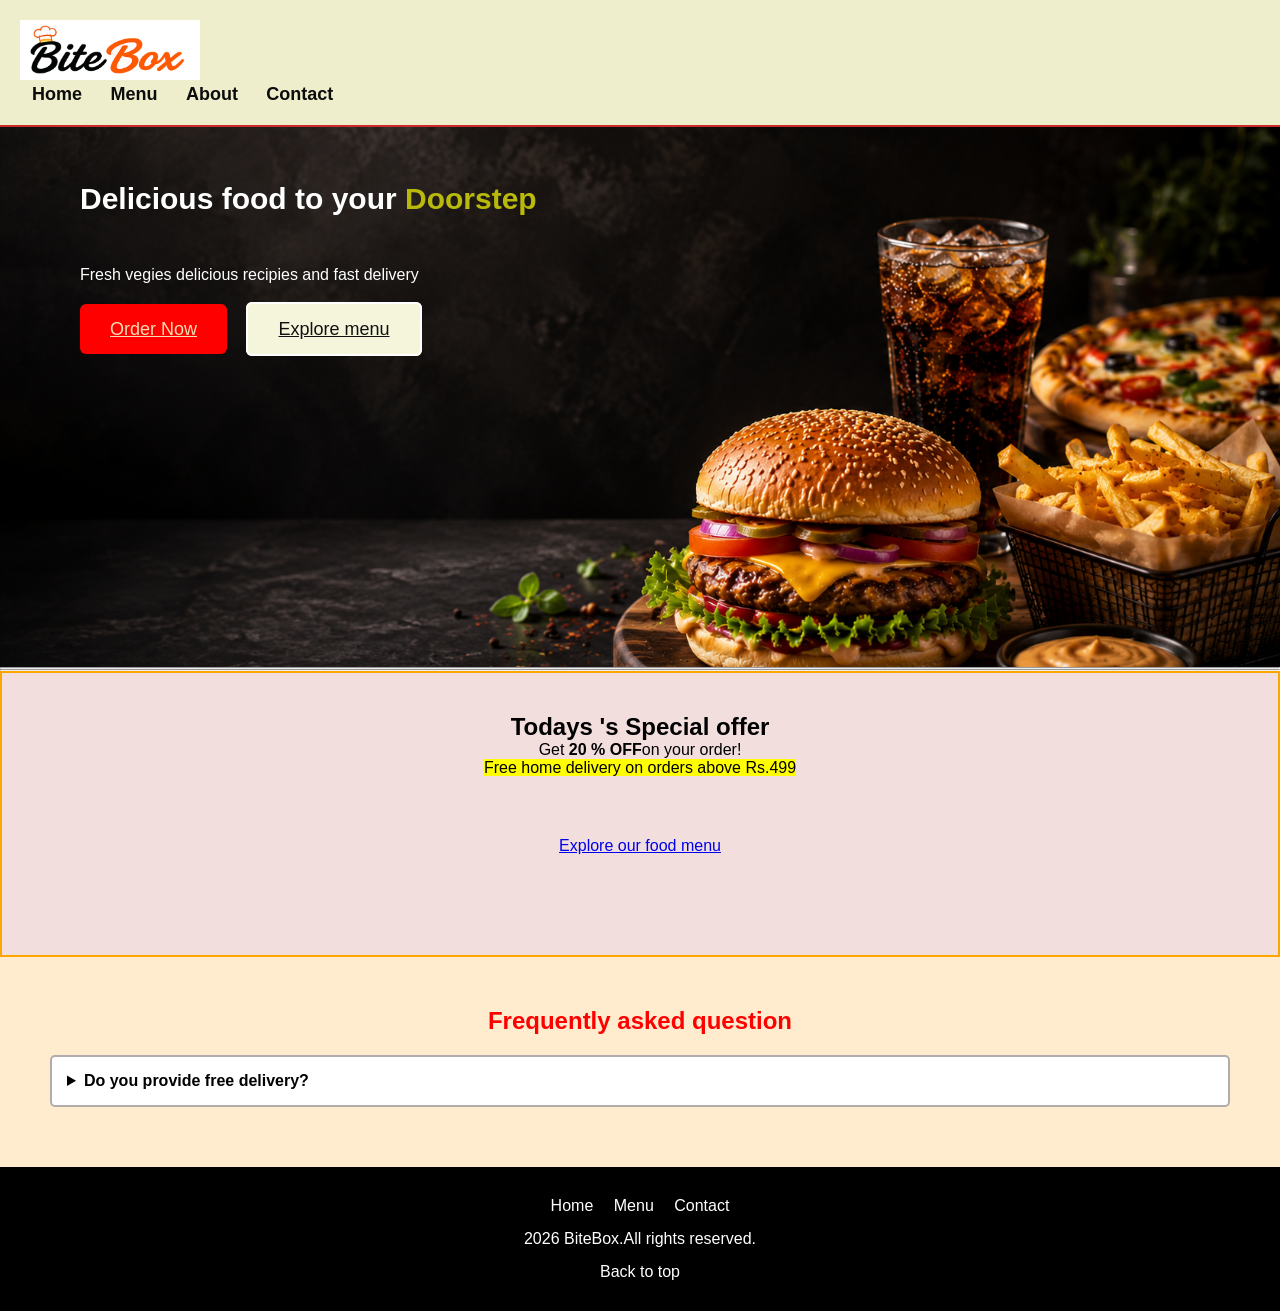
<file: index.html>
<!DOCTYPE html>
<html>
    <head>
        <title>BiteBox</title>
        <link rel="stylesheet" href="css/style.css">
    </head>
    <body>
        <header id="header">
            <img src="assets/images/logo.png" alt="BiteBox logo" width="180">
            <nav>
            <a href="#home">Home</a>
            <a href="#specialities">Menu</a>
            <a href="#about">About</a>
            <a href="#contact">Contact</a>

            </nav>
            
        </header>

        <section  id="hero-home">
          <h1>Delicious food to your <span>Doorstep</span></h1>
          <p>Fresh vegies delicious recipies and fast delivery</p>
          <div class="hero-buttons">
            <a href="menu.html" id="order-btn">Order Now</a>
            <a href="menu.html" id="menu-btn">Explore menu</a>
          </div>
        </section>
        <main>
        
          <hr>
      <!-- <section id="home">
          
        <h1><u><mark>BiteBox</mark></h1>
        <h2>Welcome to BiteBox</h2>
        <p>
             Welcome to <b>BiteBox</b>!

            We provide <strong>fresh food</strong> everyday. <br>
             <i>Enjoy our delicious meals</i> 
             <hr>
        </p>
      <h3>Available food items</h3>

      </section>   -->

      <hr>

      <!-- <section id="about">
        <h2>About bitebox</h2>
        <p>
            BiteBox is your favourite food delivery website.
        
            We serve delicious food at your doorstep
           <br>
           Order today and enjoy your meal!
            
        </p>
               
      </section> -->


         <section id="offers">
        <h2>Todays 's Special offer</h2>
        <p>Get <strong>20 % OFF</strong>on your order!</p>
        <p><mark>Free home delivery on orders above Rs.499</mark></p>
        <a href="#specialities">Explore our food menu</a>

      </section>


      <!-- <section id="specialities">
        <ul type="circle">
            <li>Pizza</li>
            <li>Pasta</li>
            <li>Burger</li>
        </ul>
        <h3>FOOD GALLERY</h3>
        <h4>Cheese Pizza</h4>
        <img src="assets/images/img.png" alt="Cheese pizza" width="200">
        <br>
        <h4>Veg Burger</h4>
        <img src="assets/images/burger.avif" alt="burger" width="200">
        <br>
        <h4>White sauce Pasta</h4>
        <img src="assets/images/pasta.avif" alt="Cheese pasta" width="200">
        <br>
         <h3>How to order</h3>
        <ol type="a" >
           
            <li>Select your fav food </li>
            <li>Add to cart</li>
            <li>Enter delivery address</li>
            <li>Place Order</li>
        </ol>
        <hr>

      </section> -->


       <section id="faq">
        <h2>Frequently asked question</h2>
        <details>
            <summary>Do you provide free delivery?</summary>
            <p>Yes on order above 499</p>
        </details>
      </section>


      <!-- 
      
      

   
      <hr>
      <aside id="customer-notice">
        <h2>Customer notice</h2>
        <p>Delivery services are available from <span>10:00 AM to 11:00 PM.</span></p>
      </aside>
      <hr>
     

      <section id="contact">
 <h2>Contact us</h2>
        <p>Email : bitebox@example.com</p>
       
        <p>
        Location: Mumbai,Maharashtra
        </p>
      </section>
       
       <hr>
       <section id="opening-hour">
         <p>
        <mark>Free delivery is Available from</mark>
       </p>
       <h2>Opening hours</h2>
       <p>
        Monday-Sunday
        <br>
        10:00 AM to 11:00 PM

       </p>

       </section> -->
      
       </main>
       <footer>
        <p>
            <a href="#home">Home</a>
            <a href="#specialities">Menu</a>
            <a href="#contact">Contact</a>
        </p>
        <p>
            2026 BiteBox.All rights reserved.
        </p>
        <a href="#header">Back to top</a>
       </footer>
    </body>
</html>
</file>
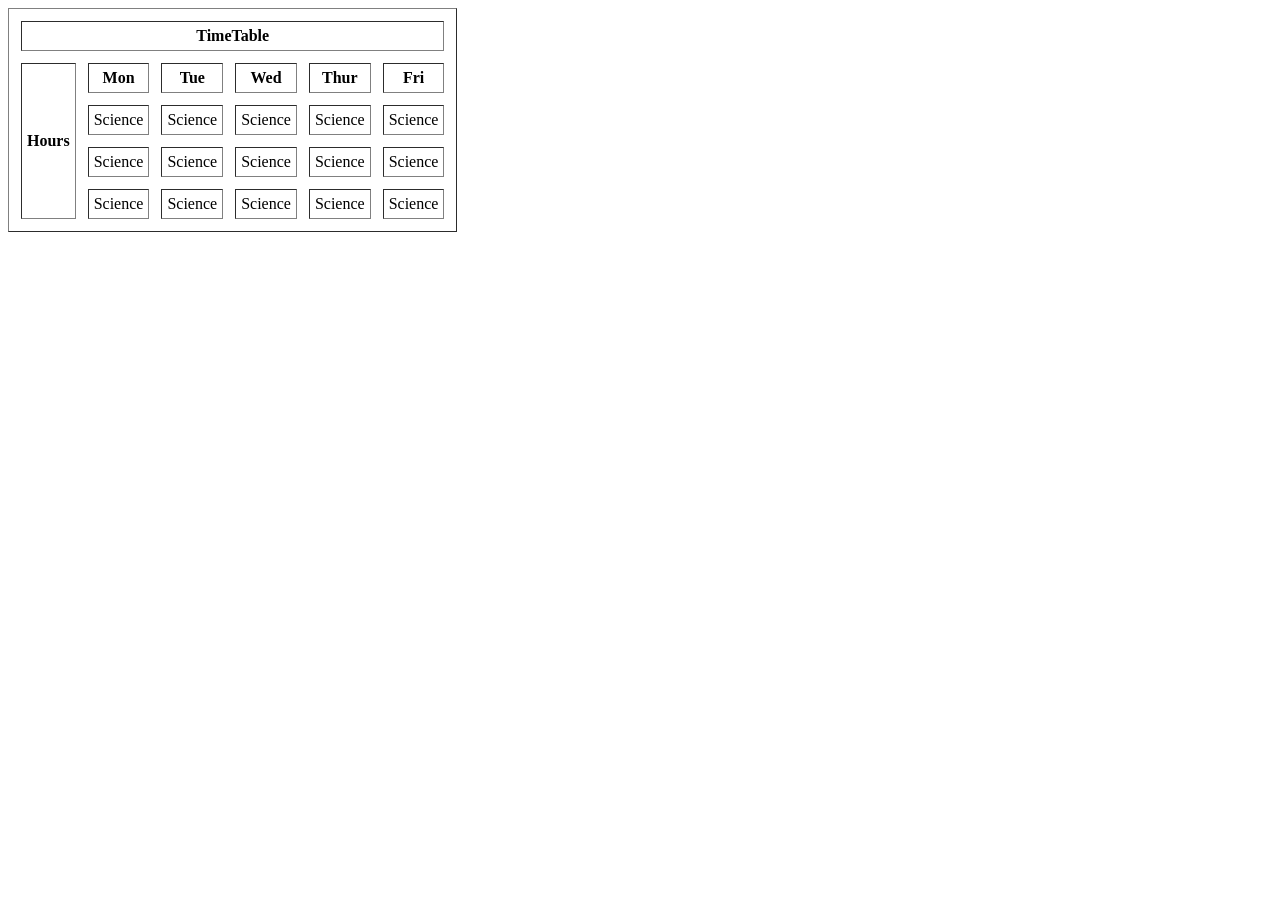
<file: a.html>
<!DOCTYPE html>
<html lang="en">
<head>
    <meta charset="UTF-8">
    <meta name="viewport" content="width=device-width, initial-scale=1.0">
    <title>Document</title>
</head>
<body>

    <table border="1" cellspacing="12px" cellpadding="5">
        <tr>
            <th colspan="6">TimeTable</th>
        </tr>

        <tr>
            <th rowspan="6">Hours</th>
            <th>Mon</th>
            <th>Tue</th>
            <th>Wed</th>
            <th>Thur</th>
            <th>Fri</th>
        </tr>

        <tr>
            <td>Science</td>
            <td>Science</td>
            <td>Science</td>
            <td>Science</td>
            <td>Science</td>
        </tr>

         <tr>
            <td>Science</td>
            <td>Science</td>
            <td>Science</td>
            <td>Science</td>
            <td>Science</td>
        </tr>

         <tr>
            <td>Science</td>
            <td>Science</td>
            <td>Science</td>
            <td>Science</td>
            <td>Science</td>
        </tr>
    </table>
    
</body>
</html>
</file>
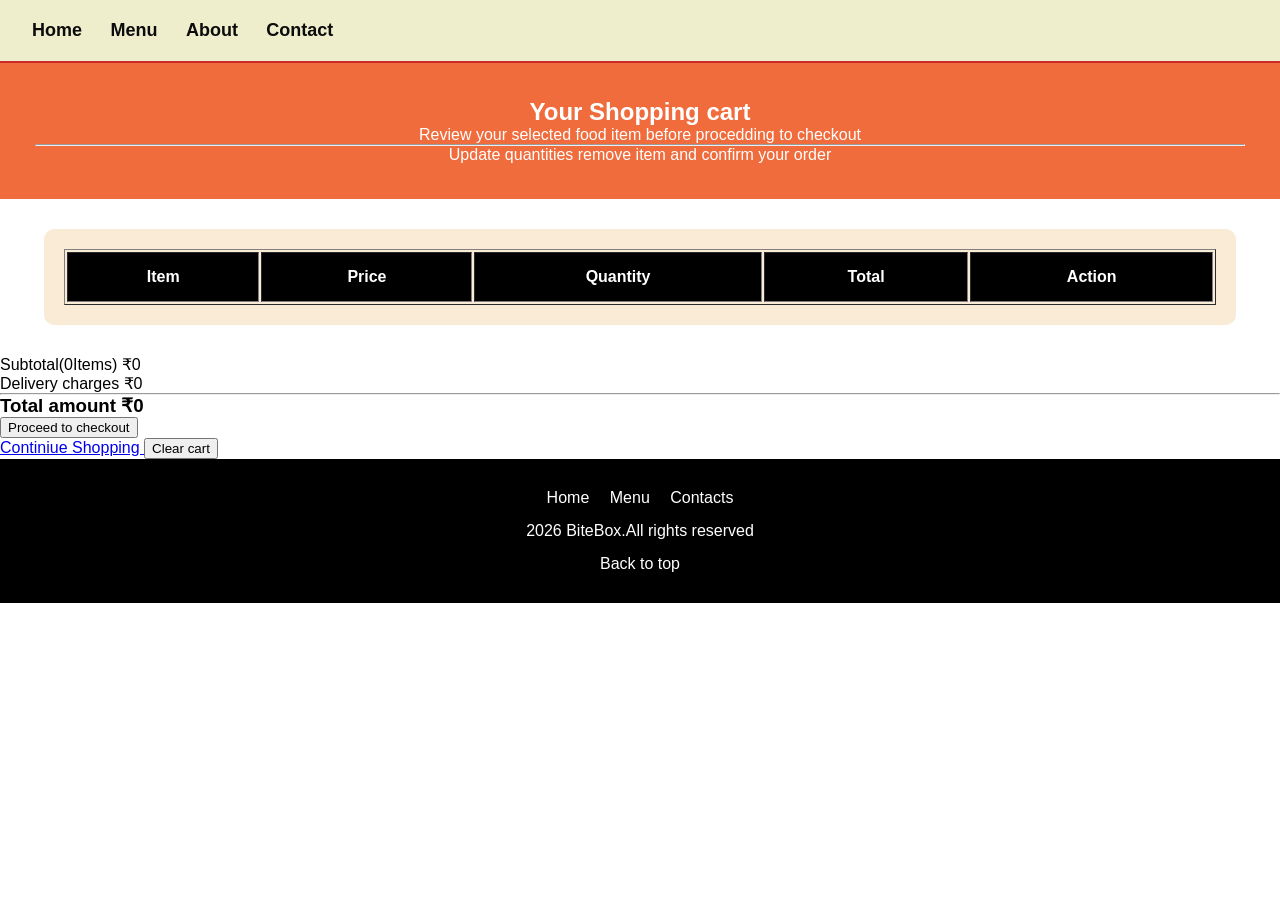
<file: cart.html>
<!DOCTYPE html>
<html lang="en">
<head>
    <meta charset="UTF-8">
    <meta name="viewport" content="width=device-width, initial-scale=1.0">
    <title>Document</title>
          <link rel="stylesheet" href="css/style.css">

</head>
<body>
     <header id="header">
           
            <nav>
            <a href="#home">Home</a>
            <a href="#specialities">Menu</a>
            <a href="#about">About</a>
            <a href="#contact">Contact</a>

            </nav>
            
        </header>
          <section id="cart-hero">
        <h2>Your Shopping cart</h2>
        <p>Review your selected food item before procedding to checkout</p>
        <hr>
        <p>
            Update quantities remove item and confirm your order
        </p>

    </section>
    <section id="cart-details">
        <table border="1" id="shopping-cart">
            <thead>
                <tr>
                    <th>Item</th>
                    <th>Price</th>
                    <th>Quantity</th>
                    <th>Total</th>
                    <th>Action</th>

                </tr>
            </thead>
         <tbody id="cart-items">

         </tbody>
        </table>

    </section>
    <section id="order-summary">
        <p> 
            <span>Subtotal(<span id="item-count">0</span>Items)</span> 
            <span id="subtotal-amount">Rs. 0.00</span>
        </p>
        <p>
            <span>Delivery charges</span> 
            <span id="delivery-amount">Rs. 0.00</span>
        </p>
       
        <hr>
        <h3>
            <span>Total amount </span>
            <span id="total-amount">Rs. 0.00</span>
        </h3>
        <button>Proceed to checkout </button>
        <p></p>

    </section>
    <section id="cart-action">
        <a href="menu.html">
            
            Continiue Shopping
        </a>
        <button type="button" id="clear-cart">
        Clear cart</button>

    </section>
     <footer>
        <p>
            <a href="#home">Home</a>
            <a href="#specialities">Menu</a>
            <a href="#contact">Contacts</a>
        </p>
        <p>
            2026 BiteBox.All rights reserved
        </p>
        <a href="#header">Back to top</a>
    </footer>
              <script src="js/script.js"></script>

</body>
</html>
</file>
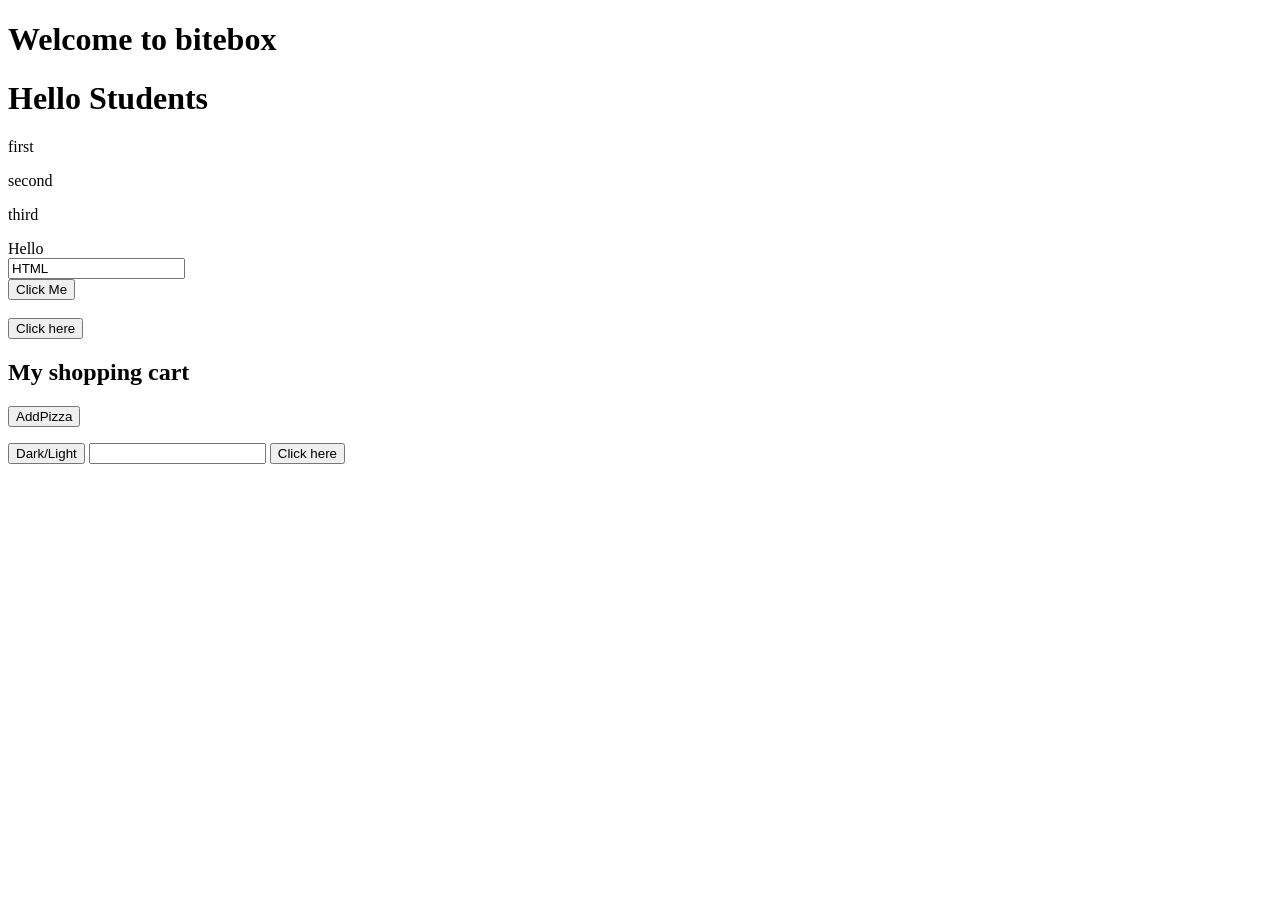
<file: dom.html>
<!DOCTYPE html>
<html lang="en">
<head>
    <meta charset="UTF-8">
    <meta name="viewport" content="width=device-width, initial-scale=1.0">
    <title>Document</title>
</head>
<body>
    <h1 id="heading">Welcome to bitebox</h1>

    <h1 id="title">Hello Students</h1>

    <p class="message">first</p>
    <p class="message">second</p>
    <p class="message">third</p>

    <div id="box">Hello</div>

    <input type="text" id="username" value="HTML">

    <br>
    <button onclick="showMessage()" >Click Me</button>

    <br>
    <br>

    <button id="mybutton">Click here</button>
    <h2>My shopping cart </h2>

   <button onclick="addFood()">AddPizza</button>
   <p id="cart"></p>

   <script>
  function addFood() {

    localStorage.setItem("food", "Pizza");

    displayFood();
}


function displayFood() {

    let savedFood = localStorage.getItem("food");

    document.getElementById("cart").textContent = savedFood;
}


// Automatically display saved food when page loads
displayFood();
   </script>


<button onclick="changeMode()">Dark/Light</button>

<style>
    body{
        background-color: white;
        color: black;
    }

    .dark{
        background-color: black;
        color: white;
    }
</style>
    <input type="text" id="myinput" >
    <button onclick="getValue()">Click here</button>
    <P id="mypg"></P>

    <script src="js/script1.js"></script>
</body>
</html>
</file>
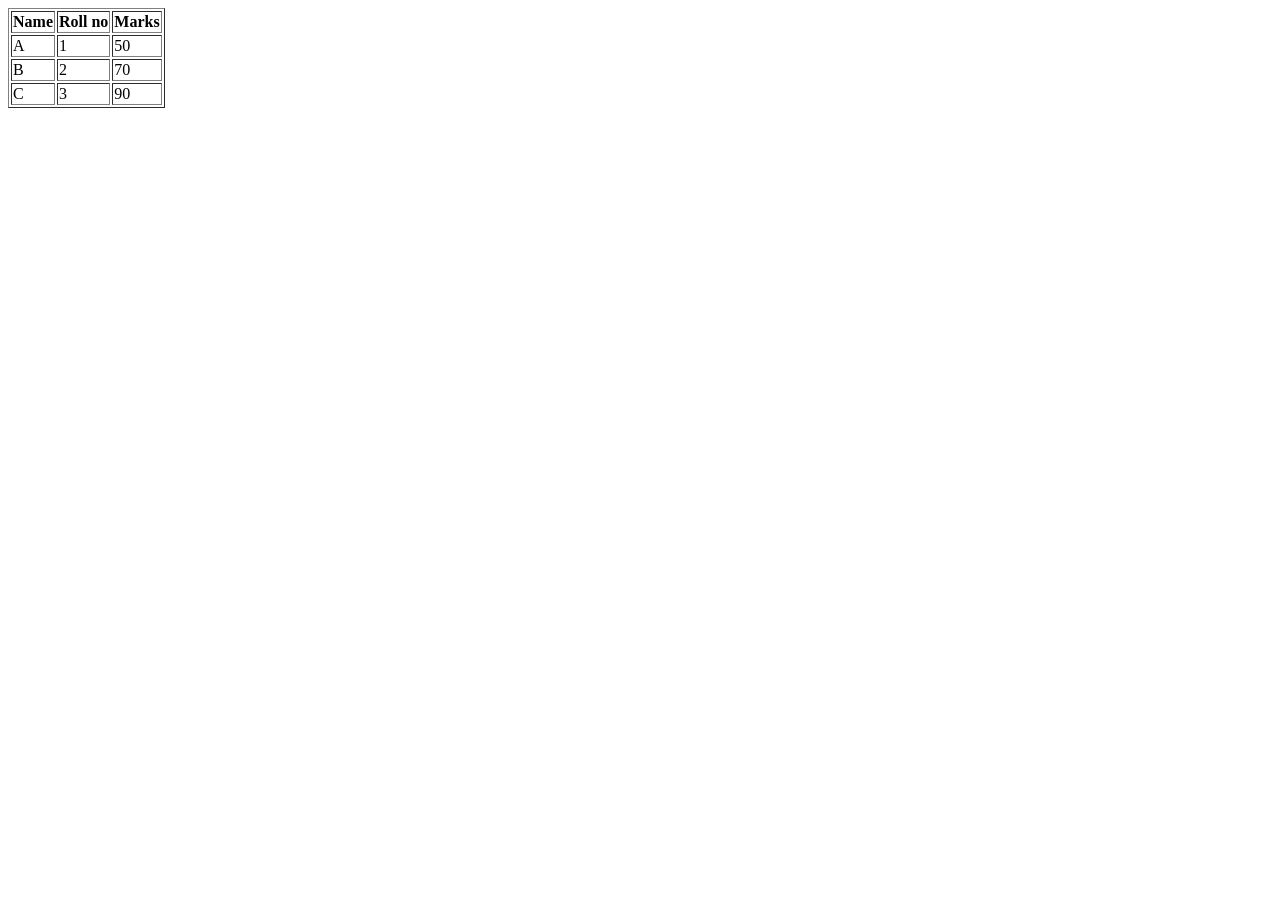
<file: file1.html>
<!DOCTYPE html>
<html lang="en">
<head>
    <meta charset="UTF-8">
    <meta name="viewport" content="width=device-width, initial-scale=1.0">
    <title>Document</title>
</head>
<body>
   <table  border="1">

    <tr>
        <th>Name</th>
        <th>Roll no</th>
        <th>Marks</th>
    </tr>
    <tr>
        <td >A</td>
        <td>1</td>
        <td>50</td>
    </tr>
     <tr>
        <td>B</td>
        <td>2</td>
        <td>70</td>
    </tr>
     <tr>
        <td>C</td>
        <td>3</td>
        <td>90</td>
    </tr>
   </table>

    
</body>
</html>
</file>
<file: css/style.css>
*{
    margin: 0;
    font-family:Arial, Helvetica, sans-serif;

}
header
{
    background-color: rgb(238, 238, 205);
    padding: 20px;
    border-bottom:2px solid rgb(205, 43, 43);
}
nav a{
    text-decoration: none;
    color: rgb(12, 12, 12);
    font-size: 18px;
    font-weight:600;
    margin: 0 12px;
}
nav a:hover{
    color: rgb(0, 76, 255);
    text-decoration: underline;
}

#hero-home{
    background-image: url("/assets/images/banner.png");
    background-position: center;
    background-size: cover;
    height: 430px;
    padding: 55px 80px;

}
#hero-home h1{
    color: white;
    font-family: 'Franklin Gothic Medium', 'Arial Narrow', Arial, sans-serif;
    font-size: 30px;
    font-weight: 800;
    width: 650px;
    margin-bottom: 50px;

}
#hero-home h1 span{
    color: rgb(185, 185, 11);
}
#hero-home p{
    color: white;
    width: 420px;
    margin-bottom: 35px;
}

.hero-buttons a{
    width: 150px;
    padding: 15px 30px;
    text-align: center;
    font-size: 18px;
    font-weight: 500;
    border-radius: 6px; 
}
#order-btn {
    background-color: red;
    color: wheat;
    margin-right: 15px;
}
#menu-btn{

   color: rgb(18, 17, 17);
   background-color: beige;
   border: 2px solid white;
}
#specialities{
    background-color: beige;
    padding: 40px;
    text-align: center;

}
#specialities ul,ol{
   display: inline-block;
   line-height: 2;
   margin-bottom: 20px;

}
#specialities li{
    font-size: 17px;
}
#offers{
    background: rgb(243, 222, 222);
    padding: 40px;
    text-align: center;
    border: 2px solid orange;
}
#offers a{
    display: inline-block;
    padding: 50px;
    margin: 10px;
}
#customer-notice
{
   background-color: aquamarine;
   border-left: 5px solid orange;
}
#customer-notice h2{
    color: red;
    margin-bottom: 20px;
    padding: 25px;
    margin: 20px;
}
#customer-notice span{
    background-color: yellow;
}
#faq{
    background-color: blanchedalmond;
    padding: 50px;
}
#faq h2{
    color: red;
    text-align: center;
    margin-bottom: 20px;
}
#faq details{
    background-color: white;
    border: 2px solid rgb(178, 171, 171);
    padding: 15px;
    margin-bottom: 10px;
    border-radius: 5px;
}
#faq summary{
    font-weight: bold;
    cursor: pointer;
}
footer {
    background-color: black;
    color: white;
    padding: 30px;
    text-align: center;
}
footer p{
    margin-bottom: 15px;
}
footer a{
    color: white;
    text-decoration: none;
    margin: 0 8px;
}
footer a:hover{
color: orange;
text-decoration: underline;
}

#menu-items div{
  display: flex;
  gap: 20px;
  flex-wrap: wrap;
  justify-content: center;
  align-items: center;
}
#menu-items article{
    background-color: white;
    width: 280px;
    padding: 20px;
    text-align: center;
    border-radius: 12px;
    box-shadow: 0 4px 15px rgb(62, 3, 3);
} 
#menu-items article:hover{
    transform: translateY(-10px);
}

#about-hero{
    background-color: bisque;
    text-align: center;
    padding: 50px 20px;
}
#story{
    padding: 40px 20px;
    text-align: center;
}
#chefs
{
    padding: 40PX 20PX;
    text-align: center;

}
#chefs article
{
    display: inline-block;
    background-color: azure;
    width: 280px;
    margin: 15px;
    padding: 20px;
    border-radius: 10px;
    box-shadow: 0 2px 8px rgb(243, 120, 12);

}
#chefs img{
   
    width: 250px;
    height: 250px;
    object-fit: cover;
    border-radius: 10px;
}
#business-hours{
    display: flex;
    justify-content: center;
    flex-wrap: wrap;
    gap: 20px;
    padding: 30px;
}
table{
    width: 100%;
}
td{
    padding: 10px;
    border-bottom: 1px solid bisque;
}
#registration-form,#contact-form{
    width: 650px;
    margin: 30px auto;
    padding: 25px;
    background-color: beige;
    border-radius: 10px;
    box-shadow: 0 2px 8px rebeccapurple;

}
form h3{
    margin-top: 20px;

}
label{
    font-weight: 700;
}
input,select,textarea{

    padding: 10px;
    margin-top: 5px;
    border: 1px solid gray;
    font-family: 'Franklin Gothic Medium', 'Arial Narrow', Arial, sans-serif;
}
input[type="radio"],[type="checkbox"]
{
    width: auto;
    margin-right: 8px;
}
input[type="submit"],[type="reset"]
{
    background-color: red;
    color: white;
}
#cart-hero
{
    background-color: rgb(240, 108, 60);
    color: white;
    text-align: center;
    padding: 35px;
}
#cart-details{
    background-color: antiquewhite;
    margin: 30px auto;
    padding: 20px;
    width: 90%;
    border-radius: 10px;
}
#cart-details table{
    width: 100%;
   text-align: center;

}
#cart-details th{
    background-color: black;
    color: white;
    padding: 15px;
}
#cart-details td{
    padding: 15px;
    border: 2px solid rgb(255, 191, 191);

}
#cart-details button{
    padding: 5px 12px;
    background-color: red;
    color: aliceblue;
    border: none;
    cursor: pointer;
    border-radius: 4px;
}
header{
    position: sticky;
    top: 0;
    z-index: 1000;
}
@media screen and(max-width:768px)
{
    body{
        width: 100%;
        overflow-x: hidden;
    }
    #header{
        display: flex;
        flex-direction: column;
        align-items: center;
        padding: 15px;
        gap: 12px;

    }
    nav{
        margin: 0;
        font-size: 15px;
    }
    #home-hero{
        width:100%;
        height: auto;
        min-height: 350px;
        padding: 45px 20px;
        background-position: center;
        background-size: cover;
    }
    #home-hero h1{
        width: 100%;
        max-width: 100%;
        font-size: 5px;
        line-height: 1.3;
    }
    #home-hero p{
        width: 100%;
        max-width: 100%;
        font-size: 16px;
        line-height: 1.6;
    }
    .hero-buttons{
        display: flex;
        flex-wrap: wrap;
        gap: 10px;
    }
    .hero-buttons a{
        margin: 5px 0;
    }
    #main-content{
        width: 100%;
        padding: 10px;
    }

    #about,
    #specialities,
    #offers,#faq,
    #opening-hours,
    #contact
    {
        padding: 25px 15px;

    }

    #main-content h2{
        font-size: 25px;
    }
    #main-content p,li{
        font-size: 15px;
        line-height: 1.6;
    }
    #specialities img{
        max-width: 100%;
        height: auto;
    }
    #customer-notice{
        margin: 15px;
        padding: 20px;
    }

    #menu-hero{
        padding: 45px 20px;
    }
    #menu-hero h1{
        font-size: 30px;
    }
    #menu-hero p{
        font-size: 15px;
        line-height: 1.6;
    }
    #categories>div,#menu-items>div{
        display:flex ;
        flex-wrap: wrap;
        justify-content: center;
        gap: 20px;
    }
    #categories article img{
        max-width: 100%;
        height: 100px;
    }
    #search{
        width: 70%;
        max-width: 300px;
    }
    #offer{
        margin: 20px 15px;
        padding: 30px 15px;
    }
    #about-hero{
        padding: 40px 15px;
    }
    #about-hero h1{
        font-size: 30px;
    }
    #story{
        padding: 25px 15px;
    }
    #story article{
        padding: 20px;
    }
    #story img{
        max-width: 100%;
        height: auto;
    }
    #chef article{
        width: 250px;
        max-width: 90%;
        margin: 12px;
    }
    #contact-hero{
        padding: 35px 15px;
    }
    input,select,textarea{
        max-width: 100%;
    }
    #cart-hero{
        padding: 30px 15px;
    }
    #cart-hero h2{
        font-size: 27px;
    }
    #cart-details{
        width: 90%;
        overflow-x:auto;
        padding: 15px;
    }
    #shopping-cart{
        width: 100%;
        min-width: 550px;
    }
    #shopping-cart th,#shopping-cart td{
        padding: 10px;
        font-size: 14px;
        text-align: center;
    }
    #shopping-cart img{
        max-width: 70px;
        height: auto;
    }
    #order-summary{
        width: 90%;
        max-width: 450px;
        margin: 20px auto;
        padding: 20px;
    }
    #order-summary p,
    #order-sumaary h3{
        display: flex;
        justify-content: space-between;
        gap: 10px;
    }
    #order-summary button{
        width: 100%;
    }
    #cart-action{
        display: flex;
        flex-wrap: wrap;
        justify-content: center;
        align-items: center;
        gap: 15px;
        padding: 15px;
    }
#footer{
    width: 100%;
    padding: 25px 15px;
    text-align: center;
}
#footer section{
    width: 100%;
    padding: 15px 0;
}

#footer img{
    max-width: 100%;
    height: auto;
}

#footer{
    padding: 20px 15px;
    text-align: center;
}
#footer a{
    display: inline-block;
    margin: 5px;
}
img,video{
    max-width: 100%;
    height: auto;
}
iframe{
    max-width: 100%;
}
#google-map iframe{
    width: 100%;
    height: 300px;
}
}
</file>
